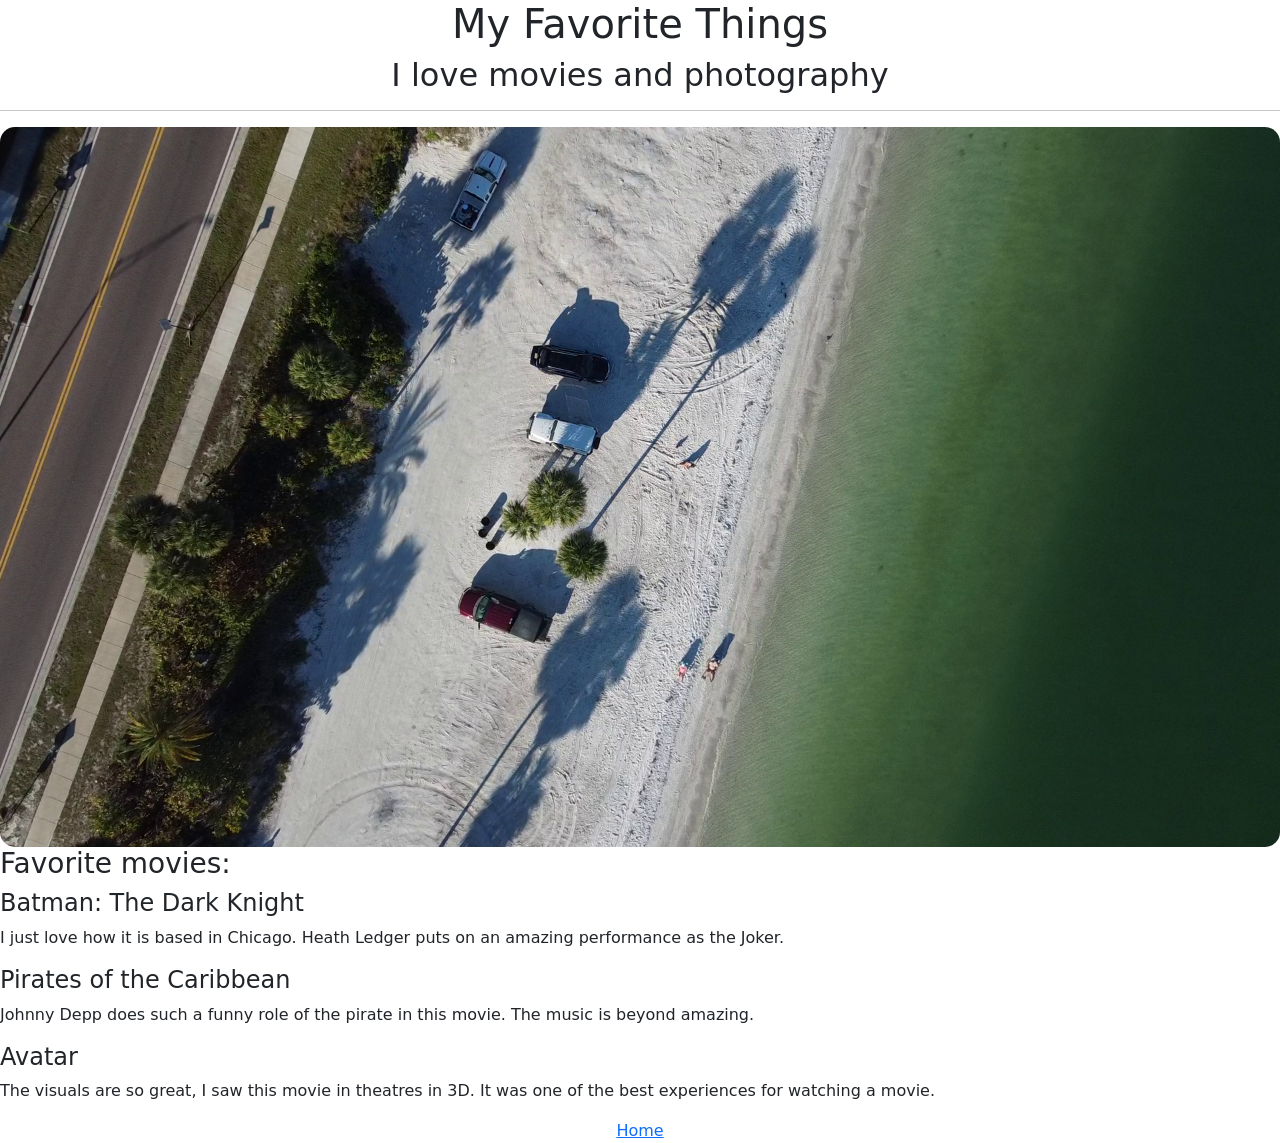
<file: public/movie-ranking.html>
<!DOCTYPE html>
<html lang="en">
<head>
    <meta charset="UTF-8">
    <meta name="viewport" content="width=device-width, initial-scale=1.0">
    <title>Movie Rankings</title>
    <!-- Importing Bootstrap-->
    <link href="https://cdn.jsdelivr.net/npm/bootstrap@5.3.8/dist/css/bootstrap.min.css" rel="stylesheet"
        integrity="sha384-sRIl4kxILFvY47J16cr9ZwB07vP4J8+LH7qKQnuqkuIAvNWLzeN8tE5YBujZqJLB" crossorigin="anonymous">
    <link rel="stylesheet" href="../style.css">
</head>
<body>

        <!-- Write your code below -->
        <h1>My Favorite Things</h1>
        <h2>I love movies and photography</h2>
        <hr />
            <div class="col-12 col-sm-12 col-lg-12">
                <img src="../assets/images/vlcsnap-2023-07-10-00h50m35s026.png" class="d-block mx-lg-auto img-fluid" id="image9" alt="birdseye view of Ocean"/>
            </div>
        <h3>Favorite movies:</h3>
        <h4>Batman: The Dark Knight</h4>
        <p>
            I just love how it is based in Chicago. Heath Ledger puts on an amazing performance as the Joker.
        </p>
        <h4>Pirates of the Caribbean</h4>
        <p>
            Johnny Depp does such a funny role of the pirate in this movie. The music is beyond amazing.
        </p>
        <h4>Avatar</h4>
        <p>
            The visuals are so great, I saw this movie in theatres in 3D. It was one of the best experiences for watching a movie.
        </p>






<center><a href="../index.html">Home</a></center>
    <!--Import Bootstrap JS-->
    <script src="https://cdn.jsdelivr.net/npm/bootstrap@5.3.8/dist/js/bootstrap.bundle.min.js"
        integrity="sha384-FKyoEForCGlyvwx9Hj09JcYn3nv7wiPVlz7YYwJrWVcXK/BmnVDxM+D2scQbITxI"
        crossorigin="anonymous"></script>
</body>
</html>
</file>
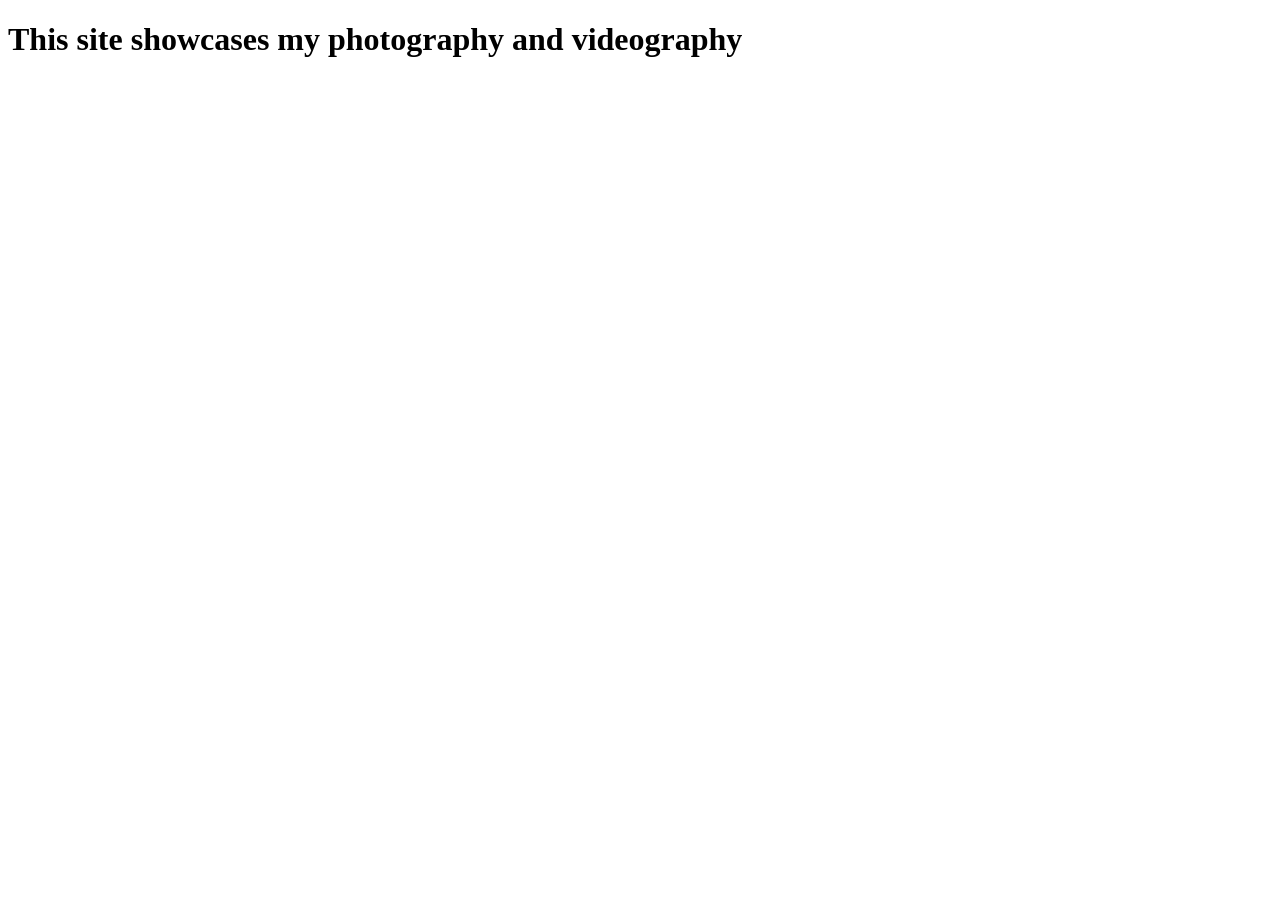
<file: public/Photo-Video.html>
<!DOCTYPE html>
<html lang="en">
<head>
    <meta charset="UTF-8">
    <meta name="viewport" content="width=device-width, initial-scale=1.0">
    <title>Photo/Video</title>
</head>
<body>
    <h1>This site showcases my photography and videography</h1>
</body>
</html>
</file>
<file: style.css>
.job {
    color: aliceblue;
    display: flex;
    flex-direction: row;
    justify-content: center;
}

.blog_post {
    display: flex;
    flex-wrap: wrap;
    text-align: left;
}

h1, h2, em {
    display: flex;
    flex-wrap: nowrap;
    flex-direction: row;
    justify-content: center;
    align-content: space-around;
    text-align: center;
}



p {
    display: flex;
    flex-wrap: wrap;
    flex-direction: row;
    justify-content: left; 
}



ul.wrong li::marker{
    content: "✗"; /* Use an X instead of a dot */
    left: 0;
    color: #ff4757; /* Vibrant red color */
}

ul {
    padding-left: 1rem;
}

.image1 {
    width:100%;
    flex-wrap: wrap;
    flex-direction: row;
    align-content: center;
    justify-content: center;
    border-radius: 20px;
}

header {
    height:100%;
    width: 100%;
    background-image: url('https://images.unsplash.com/photo-1504639725590-34d0984388bd?q=80&w=1974&auto=format&fit=crop&ixlib=rb-4.1.0&ixid=M3wxMjA3fDB8MHxwaG90by1wYWdlfHx8fGVufDB8fHx8fA%3D%3D');
    background-color: rgba(0, 150, 255, 0.5); /* A blue tint */
    background-blend-mode: multiply;           /* Blends color and image */
    background-size: cover;
    background-position: center;
    border-radius: 5px;
}

.certs {
    padding-top: 25px;
    color:goldenrod;
    display: flex;
    flex-wrap: wrap;
    flex-direction: row;
    justify-content: center;
}


.gradient-background {
    background: linear-gradient(300deg, #52d4ff, #ff5de9, #ffcd29);
    background-size: 180% 180%;
    animation: gradient-animation 18s ease infinite;
}

@keyframes gradient-animation {
    0% {
        background-position: 0% 50%;
    }

    50% {
        background-position: 100% 50%;
    }

    100% {
        background-position: 0% 50%;
    }
}

#caller {
    border-radius: 15px;
}

#image9 {
    border-radius: 15px;
    }

#asterisk {
    display: flex;
    flex-wrap: nowrap;
    flex-direction: row;
    text-align: center;
    justify-content: center;
}
</file>
